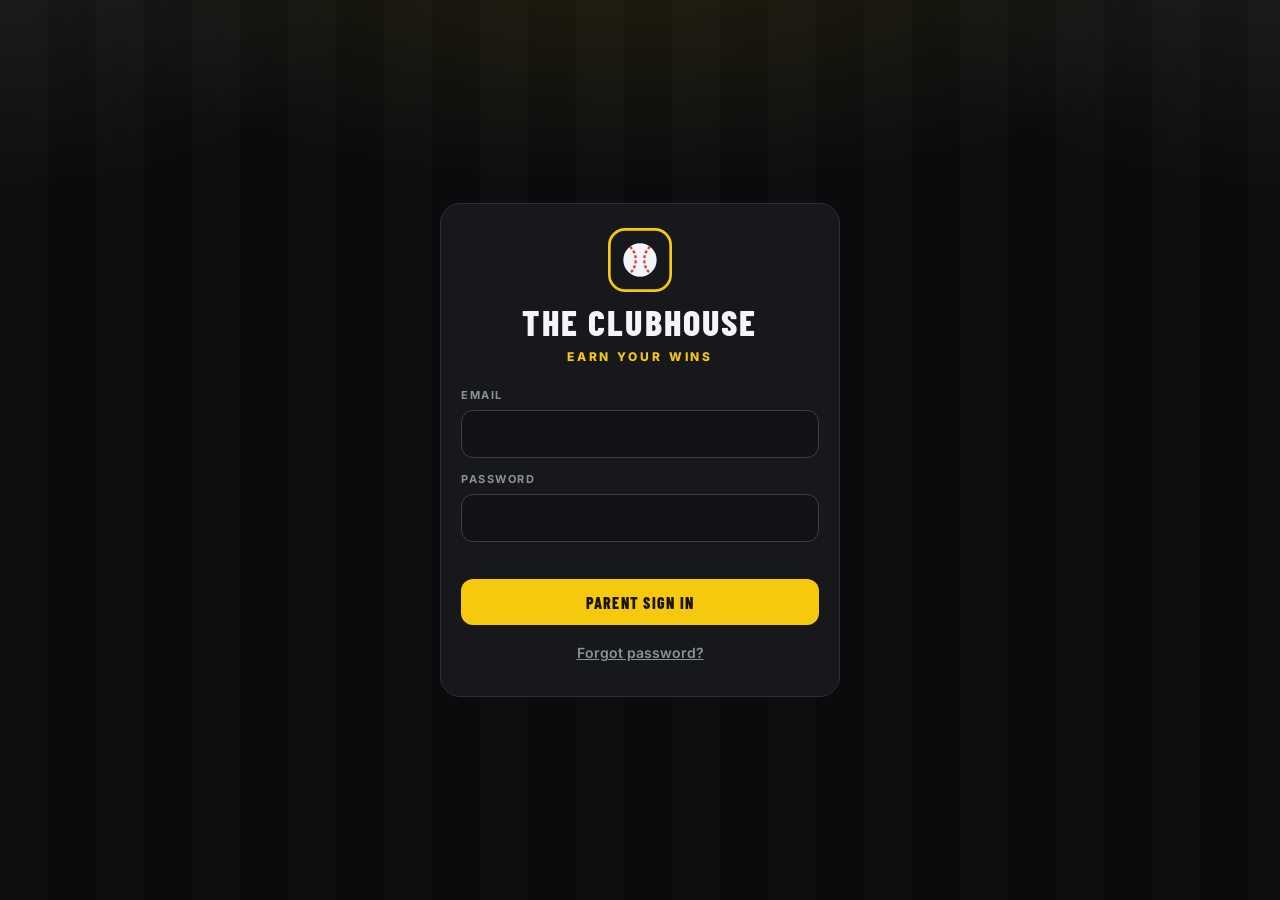
<file: index.html>
<!doctype html>
<html lang="en">
<head>
  <meta charset="utf-8">
  <meta name="viewport" content="width=device-width, initial-scale=1, viewport-fit=cover">
  <title>The Clubhouse</title>
  <meta name="description" content="The Clubhouse: Earn Your Wins. Award XP, run the daily lineup and manage the Prize Locker.">
  <meta name="theme-color" content="#0a0b0d">
  <meta name="apple-mobile-web-app-capable" content="yes">
  <meta name="mobile-web-app-capable" content="yes">
  <meta name="apple-mobile-web-app-status-bar-style" content="black-translucent">
  <meta name="apple-mobile-web-app-title" content="Clubhouse">
  <link rel="manifest" href="manifest.webmanifest">
  <link rel="icon" href="icons/icon-192.png">
  <link rel="apple-touch-icon" href="icons/apple-touch-icon.png">
  <link rel="preconnect" href="https://fonts.googleapis.com">
  <link rel="preconnect" href="https://fonts.gstatic.com" crossorigin>
  <link href="https://fonts.googleapis.com/css2?family=Barlow+Condensed:wght@500;600;700;800&family=Inter:wght@400;500;600;700;800&display=swap" rel="stylesheet">
  <link rel="stylesheet" href="css/clubhouse.css">
</head>
<body>

  <!-- Shown until js/config.js has the Supabase details -->
  <section id="screen-config" class="screen" hidden>
    <div class="panel">
      <span class="js-mark"></span>
      <h1>The Clubhouse</h1>
      <p class="tagline">Earn Your Wins</p>
      <p class="sub">Not connected to its database yet. Add your Supabase details to <b>js/config.js</b> (see the README).</p>
    </div>
  </section>

  <!-- Login -->
  <section id="screen-login" class="screen" hidden>
    <form class="panel" id="login-form" autocomplete="on">
      <span class="js-mark"></span>
      <h1>The Clubhouse</h1>
      <p class="tagline">Earn Your Wins</p>
      <label class="field"><span class="label">Email</span>
        <input class="input" type="email" name="email" autocomplete="username" required inputmode="email" autocapitalize="off"></label>
      <label class="field"><span class="label">Password</span>
        <input class="input" type="password" name="password" autocomplete="current-password" required></label>
      <p class="err" id="login-err"></p>
      <button class="btn block" type="submit">Parent sign in</button>
      <p class="center" style="margin:10px 0 0"><button type="button" class="linkish" id="forgot">Forgot password?</button></p>
    </form>
  </section>

  <!-- Choose a new password (after a reset email) -->
  <section id="screen-reset" class="screen" hidden>
    <form class="panel" id="reset-form">
      <span class="js-mark"></span>
      <h1>New password</h1>
      <p class="tagline">The Clubhouse</p>
      <label class="field"><span class="label">New password</span>
        <input class="input" type="password" name="password" autocomplete="new-password" minlength="8" required></label>
      <p class="err" id="reset-err"></p>
      <button class="btn block" type="submit">Save password</button>
    </form>
  </section>

  <!-- Signed in, but not on the parents list -->
  <section id="screen-denied" class="screen" hidden>
    <div class="panel center">
      <span class="js-mark"></span>
      <h1>Not on the roster</h1>
      <p class="tagline" id="denied-email"></p>
      <p class="sub">This account isn't a parent account. Add its email to the <b>parents</b> table in Supabase (see the README), then sign in again.</p>
      <button class="btn block" data-signout>Sign out</button>
    </div>
  </section>

  <!-- The app -->
  <main id="screen-app" hidden>
    <div class="wrap">
      <header class="topbar">
        <button type="button" class="brand" data-go="clubhouse" aria-label="The Clubhouse: go to the home screen"><span class="js-mark"></span>
          <span><span class="brand-name">The Clubhouse</span><span class="brand-tag">Earn Your Wins</span></span></button>
        <div class="top-actions">
          <span class="sync" id="sync">Live</span>
          <button class="icon-btn bell" id="btn-bell" aria-label="Notifications" hidden></button>
          <button class="icon-btn" id="btn-manage" aria-label="Front Office: manage the lineup, player card and account"></button>
        </div>
      </header>

      <!-- CLUBHOUSE -->
      <section data-tab="clubhouse">
        <div class="club has-q">
          <div class="a-card" id="c-card"></div>
          <div class="a-xp" id="c-xp"></div>
          <section class="a-q onair-card" id="c-q" aria-label="Postgame Interview" hidden></section>
          <div class="a-bar panel" id="c-bar"></div>
          <div class="a-tabs" id="c-tabs"></div>
        </div>
      </section>

      <!-- LINEUP -->
      <section data-tab="lineup" hidden>
        <h1 class="page-title">Game Plan</h1>
        <div class="page-sub" id="l-date"></div>
        <div class="panel" id="l-summary" style="margin-bottom:14px"></div>
        <div id="l-groups"></div>
        <div class="btn-row" style="margin-top:14px">
          <button class="btn" id="btn-bonus"></button>
          <button class="btn dark" data-manage="lineup"></button>
        </div>
      </section>

      <!-- PRIZE LOCKER -->
      <section data-tab="locker" hidden>
        <h1 class="page-title">Prize Locker</h1>
        <div class="page-sub">Unlock gear and prizes with XP</div>
        <div style="display:flex;justify-content:space-between;align-items:center;gap:10px;margin-bottom:14px">
          <span class="bal-chip">Balance <b id="p-bal">0</b> XP</span>
          <button class="btn sm" id="btn-add-prize"></button>
        </div>
        <div class="locker" id="prize-list"></div>
        <div class="sec"><h2>Redeemed</h2></div>
        <div class="panel"><ul class="list" id="redeemed"></ul></div>
      </section>

      <!-- STATS -->
      <section data-tab="stats" hidden>
        <h1 class="page-title">Stats</h1>
        <div class="page-sub">Season to date</div>
        <div class="bento">
          <div class="wide" id="s-box"></div>
          <div id="s-stats"></div>
          <div>
            <div class="sec" style="margin-top:0"><h2>Road to the Hall</h2></div>
            <div id="s-ladder"></div>
          </div>
          <div class="wide">
            <div class="sec" style="margin-top:4px"><h2>Trophy Case</h2></div>
            <div id="s-trophies"></div>
          </div>
          <div class="wide tabcard" data-tabcard="log" id="postgame">
            <div class="tabbar" role="tablist">
              <button type="button" role="tab" class="on" data-pane="games" aria-selected="true">Game Log</button>
              <button type="button" role="tab" data-pane="postgame" aria-selected="false">Postgame</button>
            </div>
            <div data-pane-body="games">
              <div class="chips" id="filters">
                <button class="chip on" data-f="all">All</button>
                <button class="chip" data-f="earn">Earned</button>
                <button class="chip" data-f="adjust">Bonus</button>
                <button class="chip" data-f="redeem">Prizes</button>
              </div>
              <div id="history"></div>
              <button class="btn ghost block" id="load-older" style="margin-top:10px" hidden>Load older</button>
            </div>
            <div data-pane-body="postgame" hidden>
              <div class="panel" id="s-moods" style="margin-bottom:12px"></div>
              <div id="journal-list"></div>
            </div>
          </div>
        </div>
      </section>

      <!-- FRONT OFFICE (parent management) -->
      <section data-tab="manage" hidden>
        <button class="link" data-go="clubhouse" style="display:inline-flex;align-items:center;gap:4px;color:var(--muted);font-weight:700;font-size:13px;letter-spacing:.08em;text-transform:uppercase;margin-bottom:8px" id="manage-back"></button>
        <h1 class="page-title">Front Office</h1>
        <div class="page-sub">Parent controls</div>
        <div id="upgrade-note"></div>

        <div class="sec"><h2>Player Card</h2></div>
        <div class="panel">
          <div class="photo-pick" style="margin-bottom:14px">
            <div class="thumb portrait shot" id="avatar-thumb"></div>
            <div style="display:flex;flex-direction:column;gap:8px">
              <label class="btn sm dark" id="avatar-pick"><input type="file" accept="image/*" hidden id="avatar-file"></label>
              <button type="button" class="btn sm ghost" id="avatar-remove" hidden>Remove photo</button>
            </div>
          </div>
          <label class="field"><span class="label">Player name</span><input class="input" id="kid-name" maxlength="30"></label>
          <div class="row2">
            <label class="field"><span class="label">Jersey #</span><input class="input" id="kid-jersey" inputmode="numeric" maxlength="2" placeholder="e.g. 7"></label>
            <label class="field"><span class="label">Position</span><input class="input" id="kid-position" maxlength="12" placeholder="e.g. SS / P"></label>
          </div>
          <button class="btn block" id="save-card">Save player card</button>
        </div>

        <div class="sec" id="manage-lineup"><h2>Game Plan Standards</h2></div>
        <div class="panel">
          <ul class="list admin-list" id="behavior-admin"></ul>
          <button class="btn block dark" id="btn-add-behavior" style="margin-top:10px"></button>
        </div>

        <div class="sec"><h2>Postgame Interview</h2></div>
        <div class="panel">
          <label class="field" id="journal-points-row" hidden><span class="label">XP for answering (0 = off)</span>
            <div class="stepper"><button type="button" data-step="-1">−</button><input class="input" id="journal-points" type="number" inputmode="numeric" min="0" max="50"><button type="button" data-step="1">+</button><button class="btn sm" id="save-journal-points">Save</button></div></label>
          <p class="muted" style="margin:0;font-size:13.5px">He answers a new question each day on his dashboard. You read his answers and reply under Stats → Postgame Interviews.</p>
        </div>

        <div class="sec"><h2>Player Dashboard Link</h2></div>
        <div class="panel">
          <p class="muted" style="margin:0 0 10px;font-size:13.5px">His own view: player card, lineup, Prize Locker and stats. He rates himself on the Game Plan each evening and answers his postgame question, but he can’t award XP or redeem prizes. Open it on his device and add it to the home screen.</p>
          <code class="code" id="kid-link"></code>
          <div class="btn-row" style="margin-top:10px">
            <button class="btn sm" id="copy-kid-link"></button>
            <a class="btn sm dark" id="open-kid-link" target="_blank" rel="noopener"></a>
            <button class="btn sm ghost" id="new-kid-link"></button>
          </div>
        </div>

        <div class="sec" id="manage-notify"><h2>Notifications</h2></div>
        <div class="panel" id="notify-panel"></div>

        <div class="sec"><h2>Account</h2></div>
        <div class="panel">
          <p class="muted" id="who" style="margin:0 0 10px;font-size:13.5px"></p>
          <div class="btn-row">
            <button class="btn sm dark" id="change-pw"></button>
            <button class="btn sm ghost" data-signout id="signout"></button>
          </div>
        </div>
      </section>
    </div>

    <nav class="nav" aria-label="Main">
      <div class="in">
        <button data-go="clubhouse" class="on" id="nav-clubhouse"></button>
        <button data-go="lineup" id="nav-lineup"></button>
        <button data-go="locker" id="nav-locker"></button>
        <button data-go="stats" id="nav-stats"></button>
      </div>
    </nav>
  </main>

  <script src="vendor/supabase-2.117.3.js"></script>
  <script src="js/config.js"></script>
  <script src="js/common.js"></script>
  <script src="js/parent.js"></script>
</body>
</html>
</file>
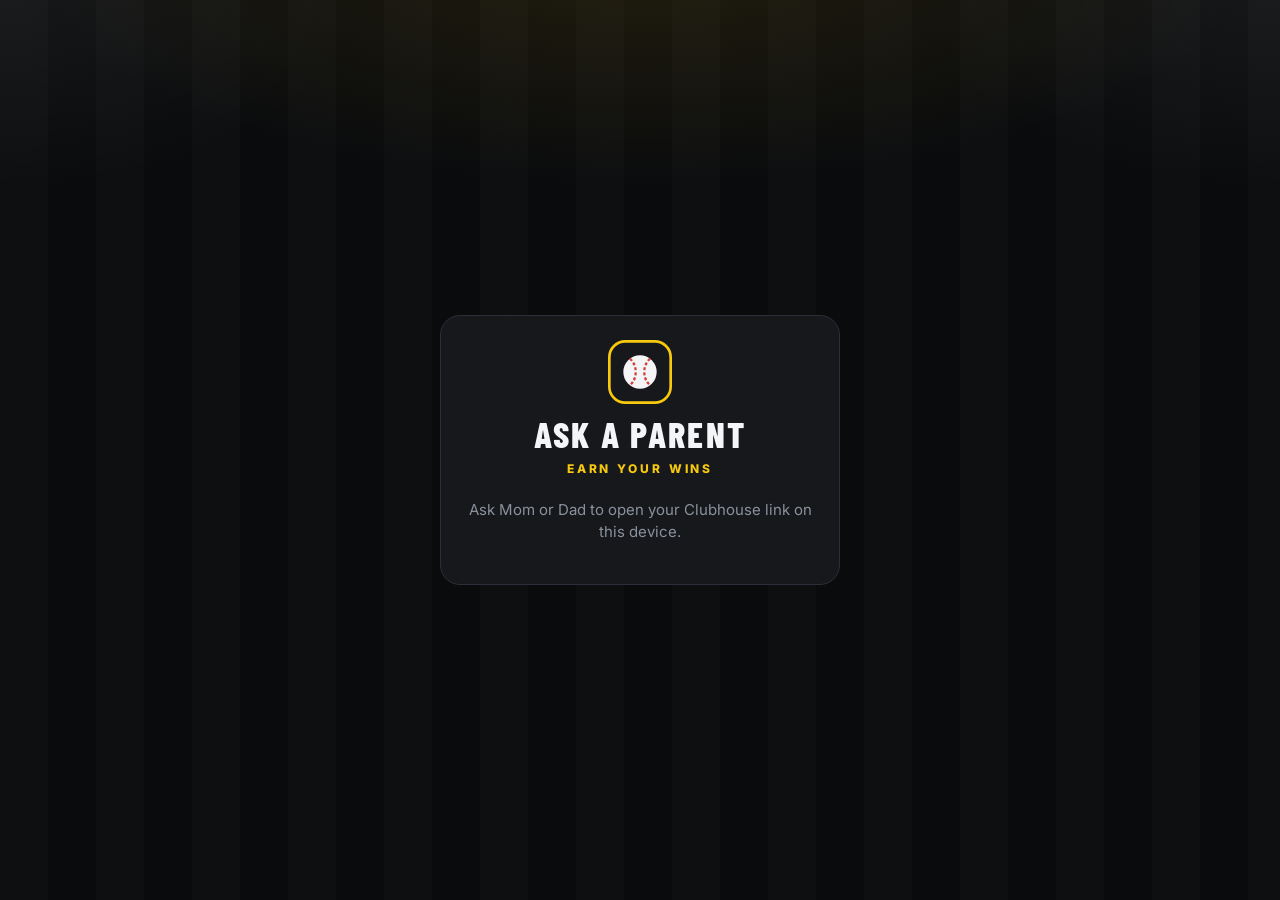
<file: kid.html>
<!doctype html>
<html lang="en">
<head>
  <meta charset="utf-8">
  <meta name="viewport" content="width=device-width, initial-scale=1, viewport-fit=cover">
  <title>The Clubhouse</title>
  <meta name="theme-color" content="#0a0b0d">
  <meta name="robots" content="noindex">
  <meta name="apple-mobile-web-app-capable" content="yes">
  <meta name="mobile-web-app-capable" content="yes">
  <meta name="apple-mobile-web-app-status-bar-style" content="black-translucent">
  <meta name="apple-mobile-web-app-title" content="Clubhouse">
  <link rel="icon" href="icons/icon-192.png">
  <link rel="apple-touch-icon" href="icons/apple-touch-icon.png">
  <link rel="preconnect" href="https://fonts.googleapis.com">
  <link rel="preconnect" href="https://fonts.gstatic.com" crossorigin>
  <link href="https://fonts.googleapis.com/css2?family=Barlow+Condensed:wght@500;600;700;800&family=Inter:wght@400;500;600;700;800&display=swap" rel="stylesheet">
  <link rel="stylesheet" href="css/clubhouse.css">
</head>
<body>

  <section id="k-msg" class="screen" hidden>
    <div class="panel center">
      <span class="js-mark"></span>
      <h1 id="k-msg-title">The Clubhouse</h1>
      <p class="tagline">Earn Your Wins</p>
      <p class="sub" id="k-msg-body"></p>
    </div>
  </section>

  <main id="k-app" hidden>
    <div class="wrap">
      <header class="topbar">
        <button type="button" class="brand" data-go="clubhouse" aria-label="The Clubhouse: go to the home screen"><span class="js-mark"></span>
          <span><span class="brand-name">The Clubhouse</span><span class="brand-tag">Earn Your Wins</span></span></button>
      </header>

      <!-- TODAY: his two daily steps, then prizes -->
      <section data-tab="clubhouse">
        <div id="k-hero"></div>
        <div class="steps-head"><h2>Today</h2><span id="k-steps-count"></span></div>
        <section class="onair-card step-q" id="k-q" aria-label="Step 1: answer today's question" hidden>
          <div id="k-q-head"></div>
          <div id="k-j"></div>
        </section>
        <div id="k-step-rate" style="margin-top:12px"></div>
        <div id="k-shouts"></div>
        <div class="sec"><h2>Prizes</h2><button class="link" data-go="locker">See all</button></div>
        <div class="locker" id="k-prize-next"></div>
      </section>

      <!-- RATE MYSELF -->
      <section data-tab="lineup" hidden>
        <h1 class="page-title">Rate Myself</h1>
        <div class="page-sub" id="k-date"></div>
        <div class="panel" id="k-summary" style="margin-bottom:14px"></div>
        <div id="k-groups"></div>
      </section>

      <!-- PRIZES -->
      <section data-tab="locker" hidden>
        <h1 class="page-title">Prizes</h1>
        <div class="page-sub">What your XP can unlock</div>
        <div style="margin-bottom:14px"><span class="bal-chip">You have <b id="k-bal">0</b> XP</span></div>
        <div class="locker" id="k-locker"></div>
      </section>
    </div>

    <nav class="nav" aria-label="Main">
      <div class="in three">
        <button data-go="clubhouse" class="on" id="nav-clubhouse"></button>
        <button data-go="lineup" id="nav-lineup"></button>
        <button data-go="locker" id="nav-locker"></button>
      </div>
    </nav>
  </main>

  <script src="vendor/supabase-2.117.3.js"></script>
  <script src="js/config.js"></script>
  <script src="js/common.js"></script>
  <script src="js/kid.js"></script>
</body>
</html>
</file>
<file: css/clubhouse.css>
/* The Clubhouse — design system shared by the parent app and the player dashboard.
 *
 * Tokens first, then base, then components (player card, stat panels, lineup,
 * prize locker, box score, trophy case, forms, nav, sheets, overlays).
 * Every screen is built from these pieces; nothing is styled per page.
 */

:root {
  /* Surfaces */
  --bg: #0a0b0d;
  --bg-2: #101215;
  --panel: #16181c;
  --panel-2: #1d2025;
  --panel-3: #262a31;
  --line: #2b2f37;
  --line-2: #3a3f49;
  /* Type */
  --text: #f4f5f7;
  --text-2: #c9ccd2;
  --muted: #8b919c;
  /* Accents */
  --gold: #f6c90e;
  --gold-2: #ffdb4d;
  --gold-ink: #1a1400;
  --gold-soft: rgba(246, 201, 14, .12);
  --green: #2bd47a;
  --green-soft: rgba(43, 212, 122, .12);
  --amber: #ffb020;
  --amber-soft: rgba(255, 176, 32, .12);
  --red: #ff5d5d;
  --red-soft: rgba(255, 93, 93, .12);
  --stitch: #d6403a;
  /* Shape */
  --r-sm: 10px;
  --r: 14px;
  --r-lg: 20px;
  --shadow: 0 12px 32px rgba(0, 0, 0, .45);
  --display: 'Barlow Condensed', 'Arial Narrow', system-ui, sans-serif;
  --body: 'Inter', system-ui, -apple-system, 'Segoe UI', sans-serif;
  --nav-h: 66px;
  --safe-b: env(safe-area-inset-bottom, 0px);
  --safe-t: env(safe-area-inset-top, 0px);
  color-scheme: dark;
}

* { box-sizing: border-box; -webkit-tap-highlight-color: transparent; }
html, body { margin: 0; }
body {
  font-family: var(--body);
  font-size: 15px;
  line-height: 1.45;
  color: var(--text);
  background-color: var(--bg);
  /* Stadium lights above, faint mowing stripes on the field */
  background-image:
    radial-gradient(70% 38% at 50% -6%, rgba(246, 201, 14, .10), transparent 70%),
    radial-gradient(40% 30% at 0% 0%, rgba(255, 255, 255, .05), transparent 70%),
    radial-gradient(40% 30% at 100% 0%, rgba(255, 255, 255, .05), transparent 70%),
    repeating-linear-gradient(90deg, rgba(255, 255, 255, .014) 0 48px, transparent 48px 96px);
  background-attachment: fixed;
  min-height: 100vh;
  min-height: 100dvh;
  overflow-x: hidden;
  -webkit-font-smoothing: antialiased;
}
button, input, select, textarea { font: inherit; color: inherit; }
button { cursor: pointer; border: 0; background: none; padding: 0; }
input, select, textarea { font-size: 16px; } /* 16px stops iPhone zooming in on focus */
img { max-width: 100%; display: block; }
a { color: var(--gold); }
[hidden] { display: none !important; }
:focus-visible { outline: 2px solid var(--gold); outline-offset: 2px; }

.num, .display { font-family: var(--display); font-weight: 700; letter-spacing: .01em; font-variant-numeric: tabular-nums; }
.muted { color: var(--muted); }
.center { text-align: center; }
.ico { width: 20px; height: 20px; flex: none; stroke: currentColor; fill: none; stroke-width: 2; stroke-linecap: round; stroke-linejoin: round; }
.ico.sm { width: 16px; height: 16px; }
.ico.lg { width: 28px; height: 28px; }

.wrap { position: relative; max-width: 620px; margin: 0 auto; padding: calc(10px + var(--safe-t)) 16px calc(var(--nav-h) + 28px + var(--safe-b)); }

/* ---------- Top bar ---------- */
.topbar { display: flex; align-items: center; justify-content: space-between; gap: 12px; padding: 6px 0 14px; }
.brand { display: flex; align-items: center; gap: 10px; }
button.brand { text-align: left; color: inherit; border-radius: 12px; }
button.brand:active { opacity: .8; }
.brand-name, .brand-tag { display: block; }
.brand-mark { width: 34px; height: 34px; flex: none; }
.brand-name { font-family: var(--display); font-weight: 800; font-size: 22px; letter-spacing: .06em; text-transform: uppercase; line-height: 1; }
.brand-tag { font-size: 11px; font-weight: 600; letter-spacing: .18em; text-transform: uppercase; color: var(--gold); margin-top: 3px; }
.top-actions { display: flex; align-items: center; gap: 8px; }
.sync { display: flex; align-items: center; gap: 6px; font-size: 12px; color: var(--muted); font-weight: 600; letter-spacing: .04em; text-transform: uppercase; }
.sync::before { content: ''; width: 7px; height: 7px; border-radius: 50%; background: var(--green); box-shadow: 0 0 8px var(--green); }
.sync.off::before { background: var(--amber); box-shadow: none; }
.icon-btn { width: 40px; height: 40px; border-radius: 12px; background: var(--panel-2); border: 1px solid var(--line); display: inline-flex; align-items: center; justify-content: center; color: var(--text-2); flex: none; }
.icon-btn:active { transform: scale(.95); }
.icon-btn:disabled { opacity: .3; }

/* ---------- Section headers ---------- */
.sec { margin: 22px 0 10px; display: flex; align-items: flex-end; justify-content: space-between; gap: 10px; }
.sec h2 { margin: 0; font-family: var(--display); font-weight: 700; font-size: 20px; letter-spacing: .06em; text-transform: uppercase; }
.sec .sub { font-size: 12px; color: var(--muted); font-weight: 600; letter-spacing: .06em; text-transform: uppercase; }
.sec .link { font-size: 13px; font-weight: 700; color: var(--gold); letter-spacing: .04em; text-transform: uppercase; display: inline-flex; align-items: center; gap: 4px; }
.page-title { margin: 4px 0 2px; font-family: var(--display); font-weight: 800; font-size: 34px; letter-spacing: .03em; text-transform: uppercase; line-height: 1; }
.page-sub { color: var(--muted); font-size: 13px; font-weight: 600; letter-spacing: .08em; text-transform: uppercase; margin-bottom: 14px; }

/* ---------- Panels ---------- */
.panel { background: var(--panel); border: 1px solid var(--line); border-radius: var(--r-lg); padding: 16px; }
.panel + .panel { margin-top: 12px; }
.panel h3 { margin: 0 0 12px; font-family: var(--display); font-weight: 700; font-size: 18px; letter-spacing: .05em; text-transform: uppercase; }
.label { display: block; font-size: 11px; font-weight: 700; letter-spacing: .14em; text-transform: uppercase; color: var(--muted); }
.empty { color: var(--muted); text-align: center; padding: 18px 8px; font-size: 14px; }

/* ---------- Layout ---------- */
/* Clubhouse: phone = card beside the XP numbers, then bar, dugout, tabbed card.
   Desktop = card | main | dugout, like a pro dashboard. */
.club { display: grid; grid-template-columns: minmax(0, .92fr) minmax(0, 1.08fr); gap: 14px;
  grid-template-areas: "card xp" "bar bar" "dugout dugout" "tabs tabs"; align-items: start; }
.a-card { grid-area: card; }
.a-xp { grid-area: xp; }
.a-bar { grid-area: bar; }
.a-dugout { grid-area: dugout; min-width: 0; }
.a-tabs { grid-area: tabs; min-width: 0; }
.bento { display: grid; grid-template-columns: minmax(0, 1fr); gap: 14px; }
.bento > .wide { grid-column: 1 / -1; }
/* Player view adds today's interview right under the card. */
.club.has-q { grid-template-areas: "card xp" "q q" "bar bar" "dugout dugout" "tabs tabs"; }
.a-q { grid-area: q; min-width: 0; }
@media (min-width: 900px) {
  .club.has-q { grid-template-columns: 300px minmax(0, 1fr); grid-template-areas: "card xp" "card q" "card bar" "card tabs" "card ."; grid-template-rows: auto auto auto auto 1fr; }
}
@media (min-width: 900px) {
  .wrap { max-width: 1180px; padding-left: 28px; padding-right: 28px; }
  .club { grid-template-columns: 280px minmax(0, 1fr) 320px; gap: 22px;
    grid-template-areas: "card xp dugout" "card bar dugout" "card tabs dugout" "card . dugout";
    /* Rows hug their content; a tall Dugout only grows the empty last row. */
    grid-template-rows: auto auto auto 1fr; }
  .a-card { position: sticky; top: 16px; }
  .bento { grid-template-columns: repeat(2, minmax(0, 1fr)); }
}

/* ---------- Baseball card (tap to flip) ---------- */
.bcard { perspective: 1100px; width: 100%; aspect-ratio: 5 / 7; cursor: pointer; display: block; text-align: left; }
.bcard-inner { position: relative; width: 100%; height: 100%; transition: transform .75s cubic-bezier(.2, .8, .2, 1); transform-style: preserve-3d; }
.bcard.flipped .bcard-inner { transform: rotateY(180deg); }
.bcard-face { position: absolute; inset: 0; border-radius: 14px; overflow: hidden; -webkit-backface-visibility: hidden; backface-visibility: hidden; box-shadow: 0 18px 40px rgba(0, 0, 0, .55); }
.bcard-front { background: linear-gradient(135deg, #fff6c4 0%, #f6c90e 22%, #9c7300 48%, #ffe680 70%, #b88a00 100%); }
.bcard-front::after { /* foil sheen */
  content: ''; position: absolute; inset: 0; pointer-events: none; z-index: 4;
  background: linear-gradient(115deg, transparent 35%, rgba(255, 255, 255, .28) 48%, transparent 60%);
  background-size: 260% 100%; animation: sheen 6s ease-in-out infinite; mix-blend-mode: overlay;
}
@keyframes sheen { 0%, 55% { background-position: 130% 0; } 100% { background-position: -130% 0; } }
.bcard-frame { position: absolute; inset: 5px; border-radius: 10px; overflow: hidden; background: #1a1d22; }
.bcard-photo { position: absolute; inset: 0; display: flex; align-items: center; justify-content: center;
  background: radial-gradient(circle at 50% 30%, #3a3f49, #121418 75%); }
.bcard-photo img { width: 100%; height: 100%; object-fit: cover; }
.bcard-photo .ini { font-family: var(--display); font-weight: 800; font-size: 72px; color: rgba(246, 201, 14, .85); letter-spacing: .02em; }
.bcard-frame::after { content: ''; position: absolute; inset: 0; background: linear-gradient(180deg, rgba(0, 0, 0, .35) 0%, transparent 22%, transparent 52%, rgba(0, 0, 0, .9) 100%); z-index: 1; }
.bcard-team { position: absolute; top: 8px; left: 8px; z-index: 2; font-family: var(--display); font-weight: 800; font-size: 11px; letter-spacing: .16em; text-transform: uppercase;
  color: var(--gold); background: rgba(10, 11, 13, .78); padding: 3px 7px; border-radius: 5px; }
.bcard-num { position: absolute; top: 7px; right: 7px; z-index: 2; min-width: 34px; height: 34px; padding: 0 4px; border-radius: 50%; display: flex; align-items: center; justify-content: center;
  background: var(--gold); color: var(--gold-ink); border: 2px solid #fff; font-family: var(--display); font-weight: 800; font-size: 18px; }
.bcard-plate { position: absolute; left: 0; right: 0; bottom: 0; z-index: 2; padding: 0 10px 10px; }
.bcard-stitch { height: 6px; margin: 0 -10px 8px; background: repeating-linear-gradient(90deg, var(--stitch) 0 6px, transparent 6px 11px); opacity: .9; transform: skewY(-3deg); }
.bcard-name { font-family: var(--display); font-weight: 800; font-size: clamp(22px, 7.4vw, 34px); line-height: .92; letter-spacing: .02em; text-transform: uppercase; color: #fff; overflow-wrap: anywhere; }
.bcard-meta { display: flex; align-items: center; gap: 6px; margin-top: 6px; flex-wrap: wrap; }
.bcard-pos { font-family: var(--display); font-weight: 800; font-size: 12px; letter-spacing: .1em; background: var(--gold); color: var(--gold-ink); padding: 2px 10px 2px 6px; clip-path: polygon(0 0, 100% 0, 86% 50%, 100% 100%, 0 100%); }
.bcard-lvl { font-size: 10px; font-weight: 800; letter-spacing: .14em; text-transform: uppercase; color: var(--gold-2); }
.bcard-hint { display: block; text-align: center; margin-top: 8px; font-size: 10.5px; font-weight: 700; letter-spacing: .14em; text-transform: uppercase; color: var(--muted); }
/* Back: classic cardboard stat sheet */
.bcard { container-type: inline-size; }
.bcard-back { transform: rotateY(180deg); background: #e8dbbd; color: #2b2116; padding: 8px;
  background-image: repeating-linear-gradient(0deg, rgba(0, 0, 0, .025) 0 1px, transparent 1px 3px); border: 5px solid #c4ab7c; display: flex; flex-direction: column; }
.bb-head { background: #2b2116; color: #f3e6c8; border-radius: 4px; padding: 6px 8px; display: flex; justify-content: space-between; align-items: baseline; gap: 6px; }
.bb-head b { font-family: var(--display); font-weight: 800; font-size: clamp(13px, 9cqw, 18px); letter-spacing: .04em; text-transform: uppercase; overflow: hidden; text-overflow: ellipsis; white-space: nowrap; }
.bb-head span { font-family: var(--display); font-weight: 800; font-size: 15px; color: var(--gold); }
.bb-bio { font-size: clamp(8.5px, 5.4cqw, 11px); font-weight: 700; letter-spacing: .04em; text-transform: uppercase; margin: 6px 2px; line-height: 1.5; }
.bb-table { width: 100%; border-collapse: collapse; font-family: ui-monospace, 'Courier New', monospace; font-size: clamp(8.5px, 5.6cqw, 11px); margin-top: 2px; }
.bb-table th { background: #c4ab7c; font-weight: 800; padding: 3px 2px; text-align: center; }
.bb-table td { padding: 3px 1px; text-align: center; border-bottom: 1px dotted #a8916a; font-weight: 700; }
.bb-table th:first-child, .bb-table td:first-child { text-align: left; }
.bb-note { margin-top: auto; font-size: clamp(8.5px, 5.4cqw, 11px); line-height: 1.35; padding: 6px 2px 0; border-top: 1px solid #a8916a; }
.bb-note b { font-weight: 800; }

/* ---------- XP hero ---------- */
.xphero { display: flex; flex-direction: column; justify-content: space-between; gap: 10px; height: 100%; min-width: 0; }
.xp-big { display: flex; align-items: baseline; gap: 6px; font-family: var(--display); font-weight: 800; line-height: .85; }
.xp-big b { font-size: clamp(46px, 15vw, 96px); letter-spacing: -.01em; font-variant-numeric: tabular-nums; }
.xp-big span { font-size: 18px; color: var(--gold); letter-spacing: .1em; }
.kvs { display: flex; flex-direction: column; gap: 8px; }
.kv { display: flex; align-items: center; gap: 9px; min-width: 0; }
.kv .ic { width: 32px; height: 32px; border-radius: 50%; border: 1px solid var(--line-2); display: flex; align-items: center; justify-content: center; color: var(--gold); flex: none; }
.kv .ic .ico { width: 15px; height: 15px; }
.kv small { display: block; font-size: 10px; font-weight: 700; letter-spacing: .12em; text-transform: uppercase; color: var(--muted); line-height: 1.1; }
.kv b { display: block; font-size: 14.5px; font-weight: 700; line-height: 1.2; white-space: nowrap; overflow: hidden; text-overflow: ellipsis; }
@media (min-width: 900px) { .kvs { flex-direction: row; flex-wrap: wrap; gap: 10px 26px; } .xphero { justify-content: flex-start; gap: 18px; } }

/* ---------- Segmented XP bar ---------- */
.lvl-row { display: flex; justify-content: space-between; gap: 8px; font-size: 11px; font-weight: 700; letter-spacing: .08em; text-transform: uppercase; color: var(--muted); }
.lvl-row b { color: var(--text); }
.segbar { display: flex; gap: 5px; align-items: flex-end; }
.seg { min-width: 70px; display: flex; flex-direction: column; gap: 6px; }
.seg .lab { font-size: 10px; font-weight: 800; letter-spacing: .12em; text-transform: uppercase; color: var(--muted); white-space: nowrap; overflow: hidden; text-overflow: ellipsis; }
.seg .pill { height: 42px; border-radius: 14px; display: flex; align-items: center; gap: 6px; padding: 0 10px; font-family: var(--display); font-weight: 800; font-size: 18px; color: #0d0e11; white-space: nowrap; overflow: hidden; }
.seg .pill .ico { width: 15px; height: 15px; stroke-width: 2.6; flex: none; }
.seg.spent .pill { background: #86efac; }
.seg.bal .pill { background: #f6e27a; }
.seg.next .pill { color: var(--text-2); border: 1px solid var(--line-2); background: repeating-linear-gradient(90deg, rgba(255, 255, 255, .22) 0 2px, transparent 2px 6px); font-size: 15px; }

/* ---------- Dugout (activity cards) ---------- */
.dug-head { display: flex; align-items: flex-end; justify-content: space-between; margin-bottom: 10px; }
.dug-head h2 { margin: 0; font-family: var(--display); font-weight: 800; font-size: 22px; letter-spacing: .06em; text-transform: uppercase; }
.dug-head .count { font-family: var(--display); font-weight: 800; font-size: 28px; line-height: 1; }
.dug-head .count small { font-family: var(--body); font-size: 11px; font-weight: 700; color: var(--muted); letter-spacing: .08em; text-transform: uppercase; margin-left: 4px; }
.dugout { display: flex; gap: 10px; overflow-x: auto; scroll-snap-type: x mandatory; margin: 0 -16px; padding: 2px 16px 6px; scrollbar-width: none; }
.dugout::-webkit-scrollbar { display: none; }
.dcard { flex: 0 0 80%; scroll-snap-align: start; position: relative; border-radius: 20px; padding: 14px 14px 12px; color: #121212; min-height: 140px; display: flex; flex-direction: column; gap: 6px; text-align: left; }
.dcard.yellow { background: #f6e27a; }
.dcard.lav { background: #cdb8f5; }
.dcard.mint { background: #86efac; }
.dcard.peach { background: #ffb98a; }
.dcard.dark { background: var(--panel-2); color: var(--text); border: 1px solid var(--line); }
.dcard .k { display: flex; align-items: center; gap: 6px; font-size: 10.5px; font-weight: 800; letter-spacing: .14em; text-transform: uppercase; opacity: .7; }
.dcard .k .ico { width: 14px; height: 14px; }
.dcard h4 { margin: 2px 0 0; font-family: var(--display); font-weight: 800; font-size: 23px; line-height: 1; text-transform: uppercase; overflow-wrap: anywhere; padding-right: 30px; }
.dcard .dbody { margin: 0; font-size: 13px; line-height: 1.35; overflow-wrap: anywhere; color: rgba(18, 18, 18, .8); }
.dcard.dark .dbody { color: var(--text-2); }
.dcard .go { position: absolute; top: 12px; right: 12px; width: 30px; height: 30px; border-radius: 50%; background: rgba(0, 0, 0, .1); display: flex; align-items: center; justify-content: center; }
.dcard .acts { display: flex; gap: 8px; margin-top: auto; padding-top: 6px; }
.dcard .btn.ink { background: #121212; color: #fff; }
.dcard .btn.clear { background: rgba(0, 0, 0, .08); color: #121212; }
.dcard .thumb { position: absolute; right: 12px; bottom: 12px; width: 60px; height: 60px; border-radius: 12px; overflow: hidden; }
.dcard .thumb .shot { width: 100%; height: 100%; aspect-ratio: auto; border-radius: 12px; }
.dcard .meter { background: rgba(0, 0, 0, .14); margin-top: auto; }
.dcard .meter > i { background: #121212; box-shadow: none; }
@media (min-width: 900px) {
  .dugout { flex-direction: column; overflow: visible; margin: 0; padding: 0; }
  .dcard { flex: none; }
}

/* ---------- Tabbed card ---------- */
.tabcard { background: var(--panel); border: 1px solid var(--line); border-radius: 22px; padding: 12px; }
.tabbar { display: flex; gap: 4px; background: var(--bg-2); border: 1px solid var(--line); border-radius: 14px; padding: 4px; margin-bottom: 14px; }
.tabbar button { flex: 1; padding: 9px 4px; border-radius: 10px; font-size: 11.5px; font-weight: 800; letter-spacing: .1em; text-transform: uppercase; color: var(--muted); white-space: nowrap; }
.tabbar button.on { background: var(--panel-3); color: var(--text); box-shadow: inset 0 -2px 0 var(--gold); }
.pane-head { display: flex; align-items: center; justify-content: space-between; gap: 10px; margin: 0 2px 12px; }
.pane-head .big { font-family: var(--display); font-weight: 800; font-size: 34px; line-height: 1; }
.pane-head .big small { font-family: var(--body); font-size: 12px; font-weight: 700; color: var(--muted); letter-spacing: .08em; text-transform: uppercase; margin-left: 4px; }

/* ---------- Lineup tiles ---------- */
.tiles { display: grid; grid-template-columns: repeat(auto-fill, minmax(150px, 1fr)); gap: 10px; }
.tile { position: relative; display: flex; flex-direction: column; gap: 8px; min-height: 132px; padding: 12px; border-radius: 18px; text-align: left; width: 100%;
  background: linear-gradient(170deg, var(--panel-3) 0%, var(--panel-2) 45%, var(--panel) 100%); border: 1px solid var(--line); transition: transform .12s ease, border-color .2s; }
button.tile:active { transform: scale(.97); }
.tile-top { display: flex; align-items: center; justify-content: space-between; gap: 6px; }
.lu-no { width: 28px; height: 28px; border-radius: 50%; border: 1px solid var(--line-2); display: flex; align-items: center; justify-content: center; font-family: var(--display); font-weight: 800; font-size: 14px; color: var(--text-2); flex: none; }
.lu-no .ico { width: 14px; height: 14px; stroke-width: 3; }
.tile-name { font-weight: 700; font-size: 14.5px; line-height: 1.22; overflow-wrap: anywhere; flex: 1; }
.tile-bot { display: flex; align-items: flex-end; justify-content: space-between; gap: 6px; }
.tile-xp { font-family: var(--display); font-weight: 800; font-size: 30px; line-height: .85; color: var(--text); }
.tile-xp small { font-size: 12px; color: var(--gold); letter-spacing: .1em; margin-left: 2px; }
.tile-sub { font-size: 11px; color: var(--muted); font-weight: 600; text-align: right; line-height: 1.25; }
.tile-sub .field { color: #9fd8ff; }
.st { display: inline-flex; align-items: center; gap: 5px; font-size: 9.5px; font-weight: 800; letter-spacing: .08em; text-transform: uppercase; color: var(--muted); text-align: right; line-height: 1.15; }
.st::before { content: ''; width: 7px; height: 7px; border-radius: 50%; background: var(--line-2); }
.st.done { color: var(--green); } .st.done::before { background: var(--green); box-shadow: 0 0 8px var(--green); }
.st.pending { color: var(--amber); } .st.pending::before { background: var(--amber); box-shadow: 0 0 8px var(--amber); }
.tile.done { border-color: rgba(43, 212, 122, .4); background: linear-gradient(170deg, rgba(43, 212, 122, .16), var(--panel) 70%); }
.tile.done .lu-no { background: var(--green); border-color: var(--green); color: #04220f; }
.tile.done .tile-xp { color: var(--green); }
.tile.pending { border-color: rgba(255, 176, 32, .55); background: linear-gradient(170deg, rgba(255, 176, 32, .14), var(--panel) 70%); }
.tile.pop { animation: pop .45s ease; }
@keyframes pop { 30% { transform: scale(1.04); border-color: var(--gold); } }
.lu-act { font-size: 11px; font-weight: 800; letter-spacing: .08em; text-transform: uppercase; padding: 7px 10px; border-radius: 9px; background: var(--gold); color: var(--gold-ink); white-space: nowrap; }
.lu-act:disabled { opacity: .5; }

/* ---------- Infield diamond (lineup progress) ---------- */
.diamond { display: flex; align-items: center; gap: 12px; }
.diamond svg { width: 64px; height: 64px; flex: none; }
.diamond b { display: block; font-family: var(--display); font-weight: 800; font-size: 20px; letter-spacing: .04em; text-transform: uppercase; line-height: 1; }
.diamond small { color: var(--muted); font-size: 12px; font-weight: 600; }

/* ---------- Scoreboard (weekly box score) ---------- */
.scoreboard { background: #0f3b2c; background-image: linear-gradient(180deg, rgba(255, 255, 255, .04), transparent); border: 6px solid #22262c; border-radius: 16px; padding: 12px 10px 10px; box-shadow: inset 0 0 0 1px rgba(255, 255, 255, .05); }
.sb-head { display: flex; justify-content: space-between; align-items: baseline; color: #f4f5f7; margin: 0 2px 10px; }
.sb-head b { font-family: var(--display); font-weight: 800; font-size: 16px; letter-spacing: .16em; text-transform: uppercase; }
.sb-head span { font-size: 10.5px; font-weight: 800; letter-spacing: .14em; text-transform: uppercase; color: rgba(255, 255, 255, .6); }
.sb-grid { display: grid; grid-template-columns: 44px repeat(7, minmax(0, 1fr)) 40px; gap: 4px; align-items: center; }
.sb-grid .h { text-align: center; font-size: 10px; font-weight: 800; letter-spacing: .08em; color: rgba(255, 255, 255, .65); text-transform: uppercase; }
.sb-grid .h.today { color: var(--gold-2); }
.sb-grid .r { font-size: 10px; font-weight: 800; letter-spacing: .1em; text-transform: uppercase; color: #fff; }
.sb-grid .c { background: #0a0b0d; color: #fff; height: 34px; display: flex; align-items: center; justify-content: center; font-family: var(--display); font-weight: 800; font-size: 19px; border-radius: 3px; box-shadow: inset 0 -2px 0 rgba(255, 255, 255, .07); font-variant-numeric: tabular-nums; }
.sb-grid .c.today { color: var(--gold-2); outline: 1px solid rgba(246, 201, 14, .5); }
.sb-grid .c.future { color: #3a3f49; }
.sb-grid .c.tot { background: var(--gold); color: var(--gold-ink); }

/* ---------- Base path (Road to the Hall) ---------- */
.basepath { position: relative; display: grid; grid-template-columns: repeat(6, minmax(0, 1fr)); padding-top: 4px; }
.basepath .track { position: absolute; left: 8.33%; right: 8.33%; top: 15px; height: 2px; background: var(--line-2); }
.basepath .track i { display: block; height: 100%; background: var(--gold); box-shadow: 0 0 8px var(--gold); }
.bp { position: relative; text-align: center; z-index: 1; }
.bp .base { width: 18px; height: 18px; margin: 6px auto 10px; transform: rotate(45deg); background: var(--panel-3); border: 2px solid var(--line-2); }
.bp.reached .base { background: var(--gold); border-color: var(--gold); }
.bp.current .base { box-shadow: 0 0 0 5px rgba(246, 201, 14, .22); }
.bp b { display: block; font-family: var(--display); font-weight: 800; font-size: 13px; letter-spacing: .04em; text-transform: uppercase; line-height: 1.05; color: var(--muted); }
.bp.reached b { color: var(--text); }
.bp.current b { color: var(--gold); }
.bp span { display: block; font-size: 10px; color: var(--muted); margin-top: 3px; }

/* ---------- On deck (featured prize) ---------- */
.ondeck { display: grid; grid-template-columns: minmax(0, .9fr) minmax(0, 1.1fr); gap: 14px; align-items: center; padding: 12px; border-radius: 22px; background: linear-gradient(135deg, rgba(134, 239, 172, .12), var(--panel) 55%); border: 1px solid var(--line); }
.ondeck .shot { aspect-ratio: 1; border-radius: 16px; }
.ondeck h3 { margin: 4px 0 6px; font-family: var(--display); font-weight: 800; font-size: 28px; line-height: .95; text-transform: uppercase; overflow-wrap: anywhere; }
.ondeck p { margin: 8px 0 0; font-size: 13px; color: var(--text-2); }

.bump { animation: bump .5s ease; }
@keyframes bump { 40% { transform: scale(1.06); color: var(--gold-2); } }

/* ---------- Meters ---------- */
.meter { height: 10px; border-radius: 99px; background: rgba(255, 255, 255, .08); overflow: hidden; }
.meter > i { display: block; height: 100%; width: 0; border-radius: 99px; background: linear-gradient(90deg, #d9a400, var(--gold), var(--gold-2)); transition: width .9s cubic-bezier(.2, .8, .2, 1); box-shadow: 0 0 12px rgba(246, 201, 14, .45); }
.meter.full > i { background: linear-gradient(90deg, #17a75b, var(--green)); box-shadow: 0 0 12px rgba(43, 212, 122, .45); }
.meter.thin { height: 6px; }

/* ---------- Stat tiles ---------- */
.stats { display: grid; grid-template-columns: repeat(2, 1fr); gap: 10px; }
.stats.three { grid-template-columns: repeat(2, 1fr); }
@media (min-width: 560px) { .stats.three { grid-template-columns: repeat(3, 1fr); } }
.stat { background: var(--panel); border: 1px solid var(--line); border-radius: var(--r); padding: 12px 12px 10px; min-width: 0; }
.stat b { display: block; font-family: var(--display); font-weight: 800; font-size: 32px; line-height: 1.05; margin-top: 4px; font-variant-numeric: tabular-nums; }
.stat b small { font-size: 14px; color: var(--muted); margin-left: 3px; letter-spacing: .06em; }
.stat .ico { color: var(--gold); width: 16px; height: 16px; float: right; }
.stat.hot b { color: var(--gold); }

/* ---------- Prize locker ---------- */
.shot { position: relative; background: radial-gradient(circle at 50% 35%, #2c3038, #15171b 75%); display: flex; align-items: center; justify-content: center; color: var(--line-2); overflow: hidden; }
.shot img { width: 100%; height: 100%; object-fit: cover; }
.shot .ico { width: 44%; height: 44%; stroke-width: 1.4; color: #4a505b; }
.locker { display: grid; grid-template-columns: repeat(2, 1fr); gap: 12px; }
@media (min-width: 560px) { .locker { grid-template-columns: repeat(3, 1fr); } }
@media (min-width: 900px) { .locker { grid-template-columns: repeat(4, 1fr); } }
.item { position: relative; display: flex; flex-direction: column; background: var(--panel); border: 1px solid var(--line); border-radius: var(--r-lg); overflow: hidden; }
.item .shot { aspect-ratio: 1; }
.item.locked .shot img { filter: grayscale(.85) brightness(.55); }
.item .lockmark { position: absolute; top: 10px; left: 10px; display: inline-flex; align-items: center; gap: 5px; padding: 5px 8px; border-radius: 8px; font-size: 10.5px; font-weight: 800; letter-spacing: .1em; text-transform: uppercase; background: rgba(10, 11, 13, .82); border: 1px solid var(--line-2); color: var(--text-2); backdrop-filter: blur(4px); }
.item .lockmark .ico { width: 13px; height: 13px; }
.item.unlocked { border-color: rgba(246, 201, 14, .55); box-shadow: 0 0 0 1px rgba(246, 201, 14, .25), 0 10px 30px rgba(246, 201, 14, .08); }
.item.unlocked .lockmark { background: var(--gold); color: var(--gold-ink); border-color: var(--gold); }
.item .body { padding: 12px; display: flex; flex-direction: column; gap: 8px; flex: 1; }
.item .nm { font-weight: 700; font-size: 15px; line-height: 1.25; overflow-wrap: anywhere; }
.item .row { display: flex; align-items: center; justify-content: space-between; gap: 6px; }
.item .left { font-size: 12px; font-weight: 600; color: var(--muted); }
.item.unlocked .left { color: var(--gold); }
.item .edit { position: absolute; top: 8px; right: 8px; width: 34px; height: 34px; border-radius: 10px; background: rgba(10, 11, 13, .82); border: 1px solid var(--line-2); display: flex; align-items: center; justify-content: center; color: var(--text-2); }
.item .grow { flex: 1; }
.cost { display: inline-flex; align-items: baseline; gap: 3px; font-family: var(--display); font-weight: 800; font-size: 20px; color: var(--gold); }
.cost small { font-size: 12px; letter-spacing: .1em; }
.bal-chip { display: inline-flex; align-items: center; gap: 6px; padding: 7px 12px; border-radius: 10px; background: var(--panel); border: 1px solid var(--line); font-size: 13px; font-weight: 600; color: var(--text-2); }
.bal-chip b { font-family: var(--display); font-size: 20px; color: var(--gold); }

/* ---------- Lists (highlights, game log) ---------- */
.list { list-style: none; margin: 0; padding: 0; }
.list li { display: flex; align-items: center; gap: 12px; padding: 11px 0; border-bottom: 1px solid var(--line); }
.list li:last-child { border-bottom: 0; }
.list .mark { width: 34px; height: 34px; border-radius: 10px; flex: none; display: flex; align-items: center; justify-content: center; background: var(--panel-2); color: var(--gold); }
.list .mark.redeem { color: #c4a6ff; }
.list .mark.journal { color: #9fd8ff; }
.list .grow { flex: 1; min-width: 0; }
.list .grow b { display: block; font-weight: 600; font-size: 14.5px; overflow-wrap: anywhere; }
.list .grow small { color: var(--muted); font-size: 12.5px; }
.delta { font-family: var(--display); font-weight: 800; font-size: 18px; white-space: nowrap; }
.delta.plus { color: var(--green); }
.delta.minus { color: var(--red); }
.delta.redeem { color: #c4a6ff; }
.day-head { display: flex; justify-content: space-between; font-size: 11px; font-weight: 800; letter-spacing: .14em; text-transform: uppercase; color: var(--muted); margin: 16px 0 2px; }
.day-head:first-child { margin-top: 0; }

/* ---------- Trophy case ---------- */
.trophies { display: grid; grid-template-columns: repeat(4, 1fr); gap: 10px; }
.trophy { display: flex; flex-direction: column; align-items: center; text-align: center; gap: 6px; }
.medal {
  width: 58px; height: 64px; display: flex; align-items: center; justify-content: center; color: var(--gold-ink);
  background: linear-gradient(160deg, var(--gold-2), #c99a00); clip-path: polygon(50% 0, 100% 22%, 100% 74%, 50% 100%, 0 74%, 0 22%);
}
.medal .ico { width: 24px; height: 24px; stroke-width: 2.2; }
.trophy.locked .medal { background: var(--panel-3); color: #59606c; }
.trophy b { font-size: 11.5px; font-weight: 700; line-height: 1.2; }
.trophy small { font-size: 10.5px; color: var(--muted); line-height: 1.2; }
.trophy.locked b { color: var(--muted); }

/* ---------- Postgame interview ---------- */
.pg-q { font-family: var(--display); font-weight: 700; font-size: 24px; line-height: 1.12; margin: 2px 0 12px; }
.pg-earn { display: inline-flex; align-items: center; gap: 6px; font-size: 12px; font-weight: 800; letter-spacing: .08em; text-transform: uppercase; color: var(--gold); background: var(--gold-soft); border-radius: 8px; padding: 6px 10px; margin-bottom: 14px; }
.moods { display: grid; grid-template-columns: repeat(3, 1fr); gap: 8px; margin: 8px 0 12px; }
.mood { display: flex; flex-direction: column; align-items: center; gap: 4px; padding: 10px 4px; border-radius: 12px; background: var(--panel-2); border: 1px solid var(--line); font-weight: 600; font-size: 13px; }
.mood span { font-size: 22px; line-height: 1; }
.mood.on { border-color: var(--gold); background: var(--gold-soft); }
.pg-text { white-space: pre-wrap; overflow-wrap: anywhere; font-size: 15.5px; background: var(--panel-2); border-radius: 12px; padding: 10px 12px; margin: 10px 0; }
.pg-reply { border-left: 3px solid var(--gold); background: rgba(246, 201, 14, .06); border-radius: 0 12px 12px 0; padding: 10px 12px; margin: 10px 0; }
.pg-reply p { margin: 4px 0 0; white-space: pre-wrap; overflow-wrap: anywhere; }
.pg-head { display: flex; align-items: center; gap: 12px; }
.pg-head .m { font-size: 30px; line-height: 1; }
.pg-head b { display: block; font-weight: 700; }
.pg-head small { color: var(--muted); font-size: 12.5px; }
.pg-prompt { color: var(--muted); font-style: italic; margin: 10px 0 0; font-size: 14px; }
.mood-week { display: grid; grid-template-columns: repeat(7, 1fr); gap: 6px; text-align: center; }
.mood-week .m { display: flex; align-items: center; justify-content: center; height: 40px; font-size: 20px; background: var(--panel-2); border-radius: 10px; color: var(--line-2); }
.mood-week .d { display: block; font-size: 10.5px; font-weight: 800; letter-spacing: .08em; text-transform: uppercase; color: var(--muted); margin-top: 4px; }
.mood-week .today .m { outline: 2px solid var(--gold); }
.entry + .entry { margin-top: 12px; }

/* ---------- Alerts ---------- */
.alert { display: flex; align-items: center; gap: 12px; width: 100%; text-align: left; padding: 12px 14px; border-radius: var(--r); background: var(--panel); border: 1px solid rgba(246, 201, 14, .45); margin-top: 12px; }
.alert .ico { color: var(--gold); }
.alert .grow { flex: 1; min-width: 0; }
.alert b { display: block; font-size: 14.5px; }
.alert small { color: var(--muted); font-size: 12.5px; }
.alert.amber { border-color: rgba(255, 176, 32, .5); }
.alert.amber .ico { color: var(--amber); }
.req { display: grid; grid-template-columns: 1fr auto auto; gap: 8px; align-items: center; padding: 10px 0; border-bottom: 1px solid var(--line); }
.req:last-child { border-bottom: 0; }
.req b { font-weight: 700; font-size: 14.5px; overflow-wrap: anywhere; }
.req small { display: block; color: var(--muted); font-size: 12px; }

/* ---------- Buttons ---------- */
.btn {
  display: inline-flex; align-items: center; justify-content: center; gap: 8px; min-height: 46px; padding: 0 18px; border-radius: 12px;
  font-family: var(--display); font-weight: 800; font-size: 16px; letter-spacing: .08em; text-transform: uppercase;
  background: var(--gold); color: var(--gold-ink); transition: transform .1s ease, filter .15s;
}
.btn:active { transform: translateY(1px) scale(.99); filter: brightness(.95); }
.btn:disabled { opacity: .35; pointer-events: none; }
.btn.block { width: 100%; }
.btn.dark { background: var(--panel-2); color: var(--text); border: 1px solid var(--line-2); }
.btn.ghost { background: transparent; color: var(--text-2); border: 1px solid var(--line-2); }
.btn.green { background: var(--green); color: #04220f; }
.btn.red { background: transparent; color: var(--red); border: 1px solid rgba(255, 93, 93, .45); }
.btn.sm { min-height: 36px; font-size: 13px; padding: 0 12px; border-radius: 10px; }
.btn .ico { width: 18px; height: 18px; stroke-width: 2.4; }
.btn-row { display: flex; gap: 10px; flex-wrap: wrap; }
.btn-row .btn { flex: 1; }

/* ---------- Forms ---------- */
label.field, .field { display: block; margin-bottom: 14px; }
.field > .label { margin-bottom: 6px; }
.input { width: 100%; min-height: 48px; padding: 11px 13px; border-radius: 12px; border: 1px solid var(--line-2); background: var(--bg-2); color: var(--text); outline: none; }
.input:focus { border-color: var(--gold); }
.input::placeholder { color: #5e6470; }
textarea.input { resize: vertical; min-height: 96px; line-height: 1.45; }
.stepper { display: flex; align-items: center; gap: 8px; }
.stepper .input { text-align: center; font-family: var(--display); font-weight: 800; font-size: 22px; }
.stepper > button:not(.btn) { width: 48px; height: 48px; border-radius: 12px; background: var(--panel-2); border: 1px solid var(--line-2); font-size: 22px; font-weight: 700; flex: none; }
.stepper .btn { flex: none; }
.row2 { display: grid; grid-template-columns: 1fr 1fr; gap: 10px; }
.chips { display: flex; gap: 8px; flex-wrap: wrap; margin-bottom: 12px; }
.chip { border-radius: 9px; padding: 8px 12px; background: var(--panel-2); border: 1px solid var(--line); font-weight: 600; font-size: 13px; color: var(--text-2); }
.chip.on { background: var(--gold); border-color: var(--gold); color: var(--gold-ink); }
.toggle { display: flex; align-items: center; justify-content: space-between; gap: 12px; background: var(--panel-2); border: 1px solid var(--line); padding: 12px 14px; border-radius: 12px; margin-bottom: 14px; }
.toggle b { display: block; font-weight: 600; font-size: 14.5px; }
.toggle small { color: var(--muted); font-size: 12.5px; }
.switch { position: relative; width: 50px; height: 30px; flex: none; }
.switch input { opacity: 0; width: 0; height: 0; position: absolute; }
.switch i { position: absolute; inset: 0; background: var(--line-2); border-radius: 99px; transition: background .2s; }
.switch i::after { content: ''; position: absolute; width: 24px; height: 24px; left: 3px; top: 3px; background: #fff; border-radius: 50%; transition: transform .2s; }
.switch input:checked + i { background: var(--gold); }
.switch input:checked + i::after { transform: translateX(20px); }
.err { color: var(--red); font-weight: 600; font-size: 13.5px; min-height: 1em; margin: 0 0 10px; }
.photo-pick { display: flex; align-items: center; gap: 14px; }
.photo-pick .thumb { width: 76px; height: 76px; border-radius: 14px; overflow: hidden; flex: none; }
.photo-pick .thumb.portrait { height: 92px; border: 2px solid var(--gold); }
.code { display: block; background: var(--bg-2); border: 1px solid var(--line); padding: 10px 12px; border-radius: 10px; font-size: 12.5px; overflow-wrap: anywhere; color: var(--text-2); font-family: ui-monospace, SFMono-Regular, Menlo, monospace; }
.admin-list li { padding: 9px 0; }

/* ---------- Bottom nav ---------- */
.nav { position: fixed; left: 0; right: 0; bottom: 0; z-index: 20; background: rgba(12, 13, 16, .94); backdrop-filter: blur(14px); -webkit-backdrop-filter: blur(14px); border-top: 1px solid var(--line); padding: 4px 6px calc(4px + var(--safe-b)); display: flex; justify-content: center; }
.nav .in { display: grid; grid-template-columns: repeat(4, 1fr); width: 100%; max-width: 620px; }
.nav button { position: relative; display: flex; flex-direction: column; align-items: center; justify-content: center; gap: 4px; min-height: 56px; font-size: 10.5px; font-weight: 800; letter-spacing: .1em; text-transform: uppercase; color: var(--muted); }
.nav button .ico { width: 22px; height: 22px; }
.nav button.on { color: var(--gold); }
.nav button.on::before { content: ''; position: absolute; top: -5px; left: 30%; right: 30%; height: 3px; border-radius: 0 0 3px 3px; background: var(--gold); box-shadow: 0 0 10px var(--gold); }
.nav .dot { position: absolute; top: 8px; right: calc(50% - 18px); width: 9px; height: 9px; border-radius: 50%; background: var(--amber); border: 2px solid var(--bg); }

@media (min-width: 900px) {
  .nav { left: 50%; right: auto; bottom: 16px; transform: translateX(-50%); width: 560px; border: 1px solid var(--line); border-radius: 20px; padding: 4px 8px; }
  .nav button.on::before { top: -4px; }
  .toasts { bottom: 100px; }
}

/* Tab transitions */
[data-tab] { animation: tabIn .28s cubic-bezier(.2, .8, .2, 1); }
@keyframes tabIn { from { opacity: 0; transform: translateY(8px); } }

/* ---------- Sheets ---------- */
.sheet-bg { position: fixed; inset: 0; background: rgba(0, 0, 0, .66); z-index: 40; display: flex; align-items: flex-end; justify-content: center; animation: fade .2s ease; }
.sheet { background: var(--panel); border: 1px solid var(--line); border-bottom: 0; width: 100%; max-width: 560px; border-radius: 22px 22px 0 0; padding: 10px 18px calc(18px + var(--safe-b)); max-height: 92vh; max-height: 92dvh; overflow-y: auto; animation: up .25s cubic-bezier(.2, .8, .2, 1); }
.sheet .grab { width: 40px; height: 4px; background: var(--line-2); border-radius: 99px; margin: 0 auto 12px; }
.sheet h3 { margin: 0 0 14px; font-family: var(--display); font-weight: 800; font-size: 24px; letter-spacing: .04em; text-transform: uppercase; }
.sheet .btns { display: flex; gap: 10px; margin-top: 6px; }
.sheet .btns .btn { flex: 1; }
@media (min-width: 600px) { .sheet-bg { align-items: center; } .sheet { border-radius: 22px; border-bottom: 1px solid var(--line); } }
@keyframes fade { from { opacity: 0; } }
@keyframes up { from { transform: translateY(30px); opacity: .5; } }

/* ---------- Toasts ---------- */
.toasts { position: fixed; left: 0; right: 0; bottom: calc(var(--nav-h) + 14px + var(--safe-b)); z-index: 60; display: flex; flex-direction: column; align-items: center; gap: 8px; pointer-events: none; padding: 0 16px; }
.toast { pointer-events: auto; background: #f4f5f7; color: #0d0e11; border-radius: 12px; padding: 11px 12px 11px 14px; box-shadow: var(--shadow); display: flex; align-items: center; gap: 12px; max-width: 520px; width: 100%; animation: up .25s ease; font-weight: 600; font-size: 14px; }
.toast .msg { flex: 1; }
.toast button { font-family: var(--display); font-weight: 800; letter-spacing: .1em; text-transform: uppercase; padding: 6px 10px; border-radius: 8px; background: #0d0e11; color: var(--gold); }
.toast.warn { background: var(--red); color: #fff; }

/* ---------- Full-screen states (login, setup, errors) ---------- */
.screen { min-height: 100vh; min-height: 100dvh; display: flex; align-items: center; justify-content: center; padding: 24px 16px; }
.screen .panel { width: 100%; max-width: 400px; padding: 24px 20px; }
.hero-mark { width: 64px; height: 64px; margin: 0 auto 12px; display: block; }
.screen h1 { text-align: center; margin: 0; font-family: var(--display); font-weight: 800; font-size: 36px; letter-spacing: .06em; text-transform: uppercase; line-height: 1; }
.screen .tagline { text-align: center; color: var(--gold); font-size: 12px; font-weight: 800; letter-spacing: .24em; text-transform: uppercase; margin: 8px 0 22px; }
.screen p.sub { text-align: center; color: var(--muted); margin: 0 0 18px; }
.linkish { color: var(--muted); font-weight: 600; text-decoration: underline; padding: 8px; font-size: 14px; }

/* ---------- Celebration overlay ---------- */
.overlay { position: fixed; inset: 0; z-index: 70; background: radial-gradient(60% 50% at 50% 40%, rgba(246, 201, 14, .14), rgba(0, 0, 0, .86) 70%); display: flex; align-items: center; justify-content: center; padding: 22px; animation: fade .25s ease; }
.ov-card { position: relative; width: 100%; max-width: 360px; text-align: center; background: linear-gradient(180deg, #1c1f25, #111316); border: 1px solid rgba(246, 201, 14, .5); border-radius: 22px; padding: 26px 20px 20px; box-shadow: 0 30px 80px rgba(0, 0, 0, .6); animation: rise .5s cubic-bezier(.2, 1.2, .3, 1); overflow: hidden; }
.ov-card::before { content: ''; position: absolute; left: 0; right: 0; top: 0; height: 3px; background: linear-gradient(90deg, transparent, var(--gold), transparent); }
.ov-kicker { font-size: 12px; font-weight: 800; letter-spacing: .24em; text-transform: uppercase; color: var(--gold); }
.ov-title { font-family: var(--display); font-weight: 800; font-size: 46px; line-height: 1; letter-spacing: .02em; text-transform: uppercase; margin: 10px 0 8px; overflow-wrap: anywhere; }
.ov-body { color: var(--text-2); font-size: 15.5px; margin-bottom: 18px; overflow-wrap: anywhere; white-space: pre-wrap; }
.ov-art { width: 120px; height: 120px; margin: 14px auto 4px; border-radius: 16px; overflow: hidden; }
.ov-art.medal-art { width: 92px; height: 104px; border-radius: 0; }
.ov-art.medal-art .medal { width: 100%; height: 100%; animation: spinIn .9s cubic-bezier(.2, .9, .3, 1); }
.ov-art.medal-art .medal .ico { width: 40px; height: 40px; }
@keyframes rise { from { transform: translateY(24px) scale(.94); opacity: 0; } }
@keyframes spinIn { from { transform: rotateY(180deg) scale(.6); opacity: 0; } }

/* Gold particle burst */
.burst { position: fixed; inset: 0; pointer-events: none; z-index: 80; overflow: hidden; }
.burst i { position: absolute; top: 45%; left: 50%; width: 6px; height: 12px; border-radius: 2px; will-change: transform, opacity; }

@media (prefers-reduced-motion: reduce) {
  *, *::before, *::after { animation: none !important; transition: none !important; }
}

/* ---------- Header chips (player view) ---------- */
.hchip { display: inline-flex; align-items: center; gap: 5px; padding: 6px 10px; border-radius: 10px; background: var(--panel); border: 1px solid var(--line); font-size: 11px; font-weight: 800; letter-spacing: .08em; text-transform: uppercase; color: var(--muted); }
.hchip b { font-family: var(--display); font-size: 18px; color: var(--text); letter-spacing: 0; }
.hchip .ico { width: 15px; height: 15px; color: var(--gold); }
.hchip.hot b { color: var(--gold); }

/* ---------- Postgame Interview ("on air") ---------- */
.onair-card { position: relative; overflow: hidden; border-radius: 22px; padding: 16px 16px 16px 20px;
  background: radial-gradient(120% 90% at 100% 0%, rgba(205, 184, 245, .26), transparent 55%), linear-gradient(160deg, #241e36, #15171b 72%);
  border: 1px solid rgba(205, 184, 245, .38); box-shadow: 0 14px 34px rgba(0, 0, 0, .35); }
.onair-card::before { content: ''; position: absolute; left: 0; top: 18px; bottom: 18px; width: 4px; border-radius: 0 4px 4px 0; background: var(--gold); }
.oa-mic { position: absolute; right: -14px; top: -10px; width: 120px; height: 120px; color: #cdb8f5; opacity: .1; stroke-width: 1.5; }
.oa-top { position: relative; display: flex; align-items: center; gap: 8px; flex-wrap: wrap; margin-bottom: 12px; }
.onair { display: inline-flex; align-items: center; gap: 6px; background: #e5383b; color: #fff; font-size: 10.5px; font-weight: 800; letter-spacing: .16em; text-transform: uppercase; padding: 4px 8px; border-radius: 6px; }
.onair i { width: 7px; height: 7px; border-radius: 50%; background: #fff; animation: blink 1.4s ease-in-out infinite; }
.onair-card.done .onair { background: var(--panel-3); color: var(--text-2); }
.onair-card.done .onair i { background: var(--green); animation: none; }
@keyframes blink { 50% { opacity: .25; } }
.oa-k { font-size: 11px; font-weight: 800; letter-spacing: .14em; text-transform: uppercase; color: #cdb8f5; }
.oa-xp { margin-left: auto; background: var(--gold); color: var(--gold-ink); font-family: var(--display); font-weight: 800; font-size: 15px; padding: 3px 10px; border-radius: 8px; }
.oa-label { position: relative; display: block; font-size: 11px; font-weight: 800; letter-spacing: .16em; text-transform: uppercase; color: var(--gold); margin-bottom: 4px; }
.oa-q { position: relative; margin: 0 0 16px; font-family: var(--display); font-weight: 800; font-size: clamp(28px, 8.4vw, 40px); line-height: 1.02; letter-spacing: .005em; }
.onair-card.done .oa-q { font-size: clamp(20px, 5.6vw, 26px); color: var(--text-2); margin-bottom: 12px; }
.onair-card .mood { background: rgba(255, 255, 255, .05); border-color: rgba(255, 255, 255, .1); }
.onair-card .mood.on { background: rgba(246, 201, 14, .14); border-color: var(--gold); }
.onair-card .input { background: rgba(0, 0, 0, .3); }
.onair-card .pg-text { background: rgba(0, 0, 0, .25); font-size: 16px; }
.onair-card .pg-head small { display: inline-flex; align-items: center; gap: 4px; color: var(--green); font-weight: 700; }
.oa-note { color: #cdb8f5; font-size: 14px; font-weight: 600; margin: 8px 0 10px; }
.oa-past { margin-top: 14px; border-top: 1px solid rgba(255, 255, 255, .08); padding-top: 10px; }
.oa-past summary { cursor: pointer; font-size: 11.5px; font-weight: 800; letter-spacing: .12em; text-transform: uppercase; color: var(--muted); list-style: none; }
.oa-past summary::-webkit-details-marker { display: none; }
.oa-past summary::after { content: ' +'; color: var(--gold); }
.oa-past[open] summary::after { content: ' –'; }

/* ---------- Player-view lineup tiles ---------- */
.tile.kid .tile-top .tile-xp { font-size: 24px; }
.tile-cat { display: block; margin-top: 4px; font-size: 11px; font-weight: 600; color: var(--muted); }
.tile-cat.field { color: #9fd8ff; }
.tile-foot { display: flex; align-items: center; justify-content: space-between; gap: 6px; }
.lu-act.wide { display: flex; align-items: center; justify-content: center; gap: 6px; width: 100%; padding: 11px 8px; font-size: 12.5px; border-radius: 11px; }
.lu-act.wide .ico { width: 15px; height: 15px; stroke-width: 3; }

/* Check-ins listed inside one Dugout card */
.dcard.wide { flex-basis: 88%; }
.dlist { margin-top: 8px; max-height: 300px; overflow-y: auto; overscroll-behavior: contain; }
@media (min-width: 900px) { .dlist { max-height: 420px; } }
.dugout { align-items: flex-start; }
@media (min-width: 900px) { .dugout { align-items: stretch; } }
.drow { display: grid; grid-template-columns: minmax(0, 1fr) auto auto; gap: 8px; align-items: center; padding: 8px 0; border-top: 1px solid rgba(0, 0, 0, .12); }
.drow b { display: block; font-size: 14px; font-weight: 700; line-height: 1.2; color: #121212; overflow-wrap: anywhere; }
.drow small { display: block; font-size: 12px; opacity: .7; }
.rbtn { width: 36px; height: 36px; border-radius: 10px; display: flex; align-items: center; justify-content: center; background: rgba(0, 0, 0, .1); color: #121212; }
.rbtn.ok { background: #121212; color: #fff; }
.rbtn .ico { width: 17px; height: 17px; stroke-width: 2.8; }
.dcard .btn.block { width: 100%; }

/* ---------- Notifications ---------- */
.icon-btn.bell { position: relative; }
.icon-btn .badge { position: absolute; top: -5px; right: -5px; min-width: 19px; height: 19px; padding: 0 5px; border-radius: 99px; background: var(--red); color: #fff; font: 800 11px/19px var(--body); font-style: normal; text-align: center; border: 2px solid var(--bg); }
.notif-list li { align-items: flex-start; }
.notif-list li.new .grow b::before { content: ''; display: inline-block; width: 8px; height: 8px; border-radius: 50%; background: var(--gold); margin-right: 6px; vertical-align: 1px; }
.notif-list .grow small { display: block; }
.notif-list .when { margin-top: 3px; font-size: 11.5px; color: #6b717c; }
.notify-status { display: flex; gap: 8px; align-items: flex-start; font-size: 13.5px; color: var(--text-2); }
.notify-status .ico { color: var(--gold); margin-top: 1px; }
.notify-status .bad { color: var(--red); }

/* ---------- Game Plan: arenas, standards, ratings ---------- */
.arena { margin-top: 18px; }
.arena:first-child { margin-top: 0; }
.arena-head { display: flex; align-items: center; gap: 12px; margin-bottom: 10px; }
.arena-ic { width: 40px; height: 40px; border-radius: 12px; background: var(--gold-soft); color: var(--gold); display: flex; align-items: center; justify-content: center; flex: none; }
.arena-head b { display: block; font-family: var(--display); font-weight: 800; font-size: 22px; letter-spacing: .05em; text-transform: uppercase; line-height: 1; }
.arena-head small { display: block; color: var(--muted); font-size: 12.5px; margin-top: 3px; }
.arena-head > div { flex: 1; min-width: 0; }
.arena-count { font-family: var(--display); font-weight: 800; font-size: 20px; color: var(--muted); }
.stds { display: grid; grid-template-columns: minmax(0, 1fr); gap: 10px; }
@media (min-width: 900px) { .stds { grid-template-columns: repeat(2, minmax(0, 1fr)); } }

.std { background: linear-gradient(170deg, var(--panel-2), var(--panel) 60%); border: 1px solid var(--line); border-radius: 18px; padding: 14px; }
.std.rated { border-color: rgba(246, 201, 14, .35); }
.std.rated.r3 { border-color: var(--gold); box-shadow: 0 0 0 1px rgba(246, 201, 14, .25), 0 10px 30px rgba(246, 201, 14, .1); }
.std-head { display: flex; align-items: center; gap: 10px; }
.std-name { flex: 1; font-family: var(--display); font-weight: 800; font-size: 21px; line-height: 1.05; letter-spacing: .02em; text-transform: uppercase; }
.std-xp { font-family: var(--display); font-weight: 800; font-size: 15px; color: var(--gold); white-space: nowrap; }
.std-xp small { font-size: 11px; margin-left: 2px; letter-spacing: .08em; }
.std-desc { margin: 8px 0 10px; color: var(--text-2); font-size: 14px; line-height: 1.45; }
.std-compare { display: flex; flex-wrap: wrap; gap: 6px; margin-bottom: 10px; }
.std-ask { display: block; font-size: 11px; font-weight: 800; letter-spacing: .14em; text-transform: uppercase; color: var(--gold); margin-bottom: 6px; }
.rates { display: grid; grid-template-columns: repeat(4, minmax(0, 1fr)); gap: 6px; }
.rate { display: flex; flex-direction: column; align-items: center; justify-content: center; gap: 1px; min-height: 50px; padding: 6px 2px; border-radius: 12px; background: var(--bg-2); border: 1px solid var(--line-2);
  font-family: var(--display); font-weight: 800; font-size: 14px; letter-spacing: .04em; text-transform: uppercase; color: var(--text-2); transition: transform .1s ease, background .15s; }
.rate small { font-size: 12px; color: var(--muted); letter-spacing: .04em; }
.rate:active { transform: scale(.96); }
.rate.r0 { font-size: 12.5px; }
.rate.on.r1 { background: #86efac; border-color: #86efac; color: #062312; }
.rate.on.r2 { background: #f6e27a; border-color: #f6e27a; color: #2a2100; }
.rate.on.r3 { background: linear-gradient(135deg, var(--gold-2), #c99a00); border-color: var(--gold); color: var(--gold-ink); }
.rate.on.r0 { background: var(--panel-3); border-color: var(--text-2); color: var(--text); }
.rate.on small { color: inherit; opacity: .75; }
.rpill { display: inline-flex; align-items: center; gap: 4px; font-size: 11px; font-weight: 800; letter-spacing: .06em; text-transform: uppercase; padding: 4px 8px; border-radius: 7px; white-space: nowrap; background: var(--panel-3); color: var(--muted); }
.rpill.r1 { background: rgba(134, 239, 172, .14); color: #86efac; }
.rpill.r2 { background: rgba(246, 226, 122, .14); color: #f6e27a; }
.rpill.r3 { background: rgba(246, 201, 14, .2); color: var(--gold-2); }
.rpill.r0 { background: var(--panel-3); color: var(--text-2); }
.moments { list-style: none; margin: 10px 0 0; padding: 0; }
.moments li { display: flex; align-items: center; gap: 8px; padding: 8px 10px; border-radius: 10px; background: rgba(246, 201, 14, .07); font-size: 13.5px; }
.moments li + li { margin-top: 6px; }
.moments li .ico { color: var(--gold); }
.moments li span { flex: 1; overflow-wrap: anywhere; }
.moments li b { font-family: var(--display); color: var(--gold); font-size: 16px; }
.moment-btn { display: inline-flex; align-items: center; gap: 6px; margin-top: 10px; font-size: 12px; font-weight: 800; letter-spacing: .08em; text-transform: uppercase; color: var(--gold); padding: 6px 2px; }

/* Clubhouse summary of today */
.gsum { display: grid; gap: 12px; }
.gsum-head { display: flex; align-items: center; gap: 6px; font-size: 11px; font-weight: 800; letter-spacing: .14em; text-transform: uppercase; color: var(--gold); margin-bottom: 4px; }
.gsum-row { display: flex; align-items: center; justify-content: space-between; gap: 8px; padding: 8px 0; border-bottom: 1px solid var(--line); }
.gsum-arena .gsum-row:last-child { border-bottom: 0; }
.gsum-row .nm { font-weight: 700; font-size: 14px; min-width: 0; overflow-wrap: anywhere; }
.gsum-row .who { display: flex; gap: 4px; flex-wrap: wrap; justify-content: flex-end; }
.report-bar { display: flex; align-items: center; gap: 10px; flex-wrap: wrap; justify-content: space-between; }
.file-bar { position: sticky; bottom: calc(var(--nav-h) + 10px + var(--safe-b)); margin-top: 16px; z-index: 5; }
.file-bar .btn { box-shadow: 0 10px 30px rgba(0, 0, 0, .5); }
@media (min-width: 900px) { .file-bar { bottom: 100px; } }
.filed-note { display: flex; align-items: center; gap: 8px; margin-top: 16px; padding: 12px 14px; border-radius: 14px; background: rgba(134, 239, 172, .08); border: 1px solid rgba(134, 239, 172, .3); color: #86efac; font-size: 13.5px; font-weight: 600; }
.oa-last { margin-top: 4px; padding: 10px 12px; border-radius: 12px; background: rgba(0, 0, 0, .25); }
.oa-last p { margin: 4px 0 0; color: var(--text-2); font-size: 14px; overflow-wrap: anywhere; }

/* ---------- Player view: Today ---------- */
.nav .in.three { grid-template-columns: repeat(3, 1fr); }
@media (min-width: 900px) { .wrap:has(.kid-hero) { max-width: 720px; } }
.kid-hero { display: flex; align-items: center; gap: 14px; padding: 14px; border-radius: 22px; border: 1px solid rgba(246, 201, 14, .35);
  background: linear-gradient(160deg, rgba(246, 201, 14, .14), transparent 45%), linear-gradient(180deg, #1c1f25, #121418); }
.kh-photo { width: 64px; height: 64px; border-radius: 50%; overflow: hidden; flex: none; border: 3px solid var(--gold); display: flex; align-items: center; justify-content: center;
  background: var(--panel-3); font-family: var(--display); font-weight: 800; font-size: 26px; color: var(--gold); }
.kh-photo img { width: 100%; height: 100%; object-fit: cover; }
.kh-id { flex: 1; min-width: 0; }
.kh-hi { display: block; font-family: var(--display); font-weight: 800; font-size: 28px; line-height: 1; text-transform: uppercase; overflow-wrap: anywhere; }
.kh-tag { display: block; margin-top: 4px; font-size: 11.5px; font-weight: 800; letter-spacing: .12em; text-transform: uppercase; color: var(--gold); }
.kh-xp { text-align: right; }
.kh-xp b { display: block; font-family: var(--display); font-weight: 800; font-size: 40px; line-height: .9; }
.kh-xp small { font-family: var(--display); font-weight: 800; font-size: 13px; letter-spacing: .12em; color: var(--gold); }
.kh-level { display: flex; align-items: center; gap: 10px; margin: 10px 4px 0; }
.kh-level .meter { flex: 1; }
.kh-level span { font-size: 11px; font-weight: 800; letter-spacing: .08em; text-transform: uppercase; color: var(--muted); white-space: nowrap; }
.steps-head { display: flex; align-items: center; justify-content: space-between; margin: 22px 0 10px; }
.steps-head h2 { margin: 0; font-family: var(--display); font-weight: 800; font-size: 26px; letter-spacing: .06em; text-transform: uppercase; }
.rpill.rx { background: var(--gold-soft); color: var(--gold); }
.step { display: flex; align-items: center; gap: 14px; width: 100%; text-align: left; padding: 16px; border-radius: 20px; margin-bottom: 12px;
  background: linear-gradient(160deg, rgba(246, 201, 14, .16), var(--panel) 60%); border: 1px solid rgba(246, 201, 14, .5); }
.step:active { transform: scale(.99); }
.step.done { background: linear-gradient(160deg, rgba(43, 212, 122, .12), var(--panel) 60%); border-color: rgba(43, 212, 122, .4); }
.step-n { width: 40px; height: 40px; border-radius: 50%; flex: none; display: flex; align-items: center; justify-content: center; background: var(--gold); color: var(--gold-ink);
  font-family: var(--display); font-weight: 800; font-size: 22px; }
.step-n .ico { width: 20px; height: 20px; stroke-width: 3; }
.step.done .step-n, .onair-card.done .step-n { background: var(--green); color: #04220f; }
.step-n.sm { width: 28px; height: 28px; font-size: 16px; }
.step-n.sm .ico { width: 15px; height: 15px; }
.step-body { flex: 1; min-width: 0; }
.step-body b { display: block; font-family: var(--display); font-weight: 800; font-size: 24px; line-height: 1; text-transform: uppercase; }
.step-body small { display: block; margin-top: 5px; color: var(--text-2); font-size: 13.5px; line-height: 1.35; }
.step-go { display: inline-flex; align-items: center; gap: 2px; font-size: 12px; font-weight: 800; letter-spacing: .1em; text-transform: uppercase; color: var(--gold); white-space: nowrap; }
.step.done .step-go { color: var(--muted); }
.step-q { margin-bottom: 4px; }
.moments li small { font-size: 11px; font-weight: 800; letter-spacing: .08em; text-transform: uppercase; color: var(--muted); }
.step-body small .due { display: inline; font-size: inherit; font-family: var(--body); text-transform: none; color: var(--gold); }
</file>
